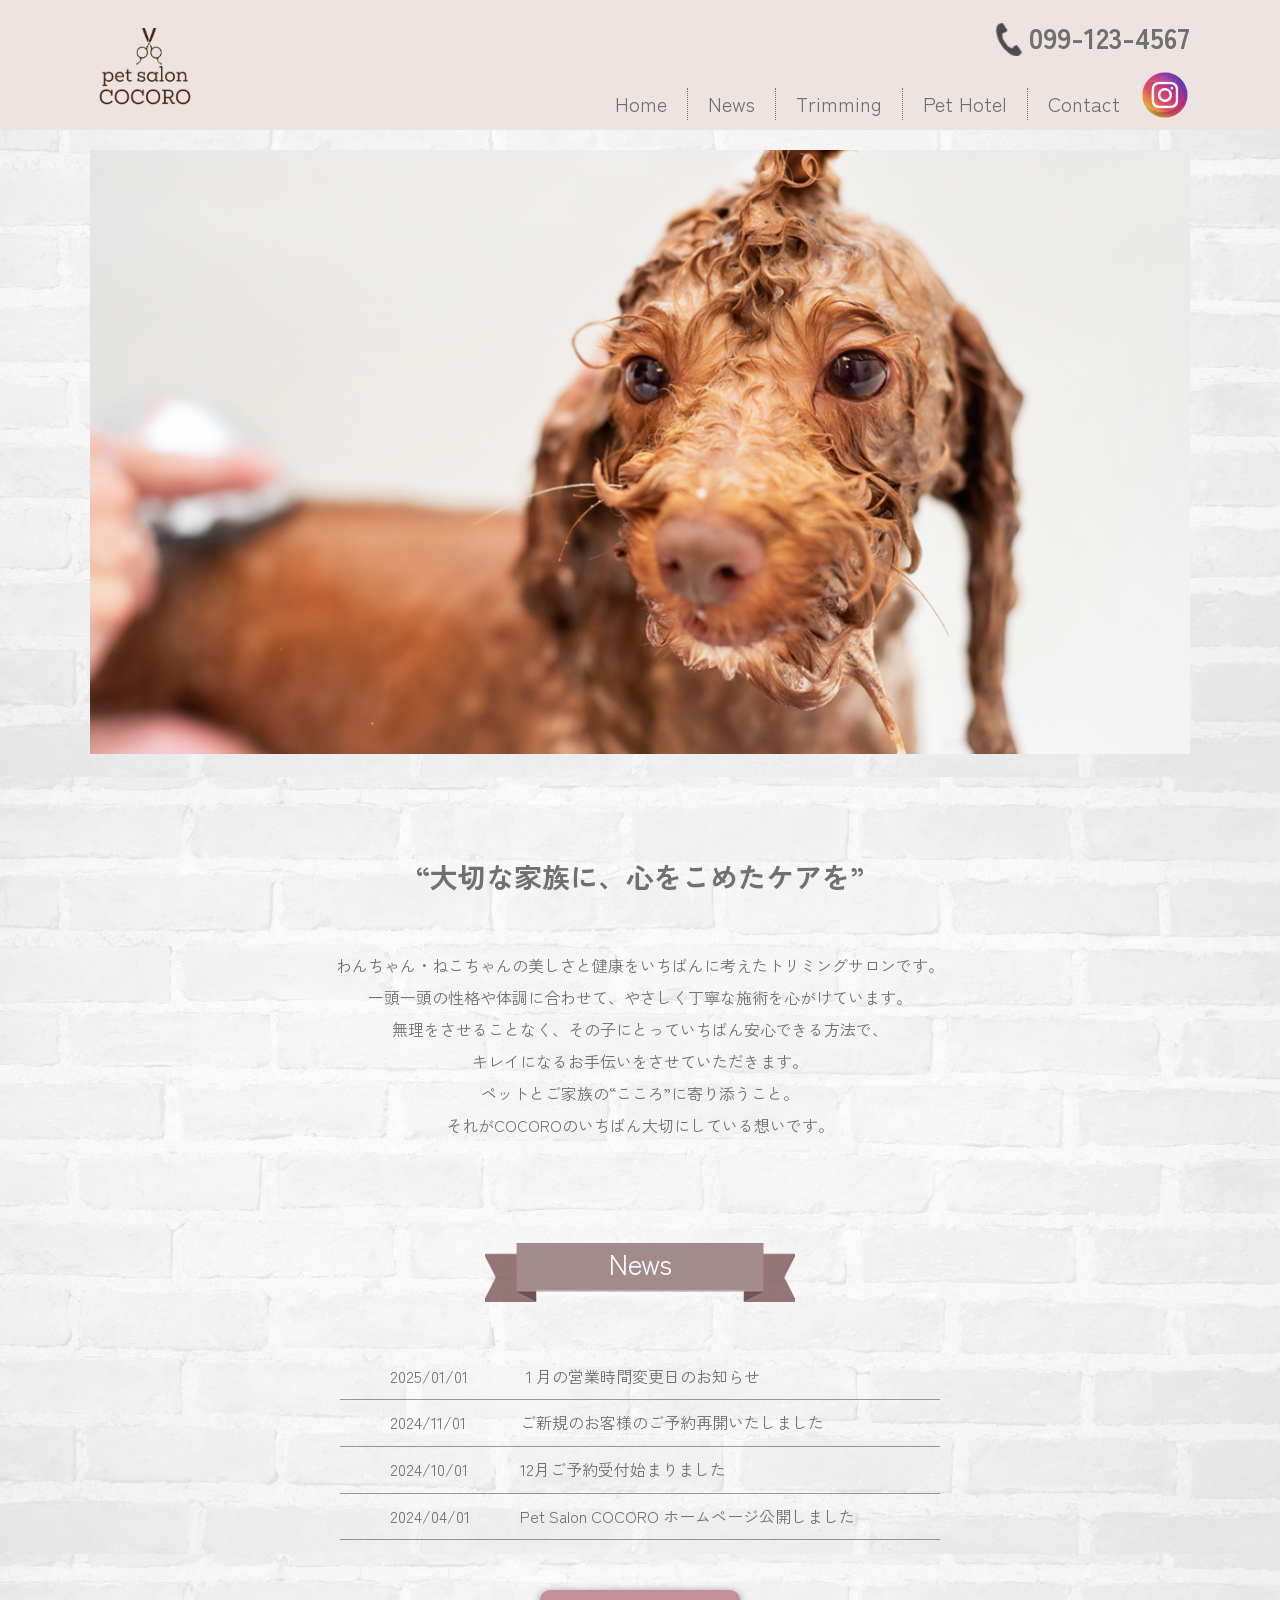
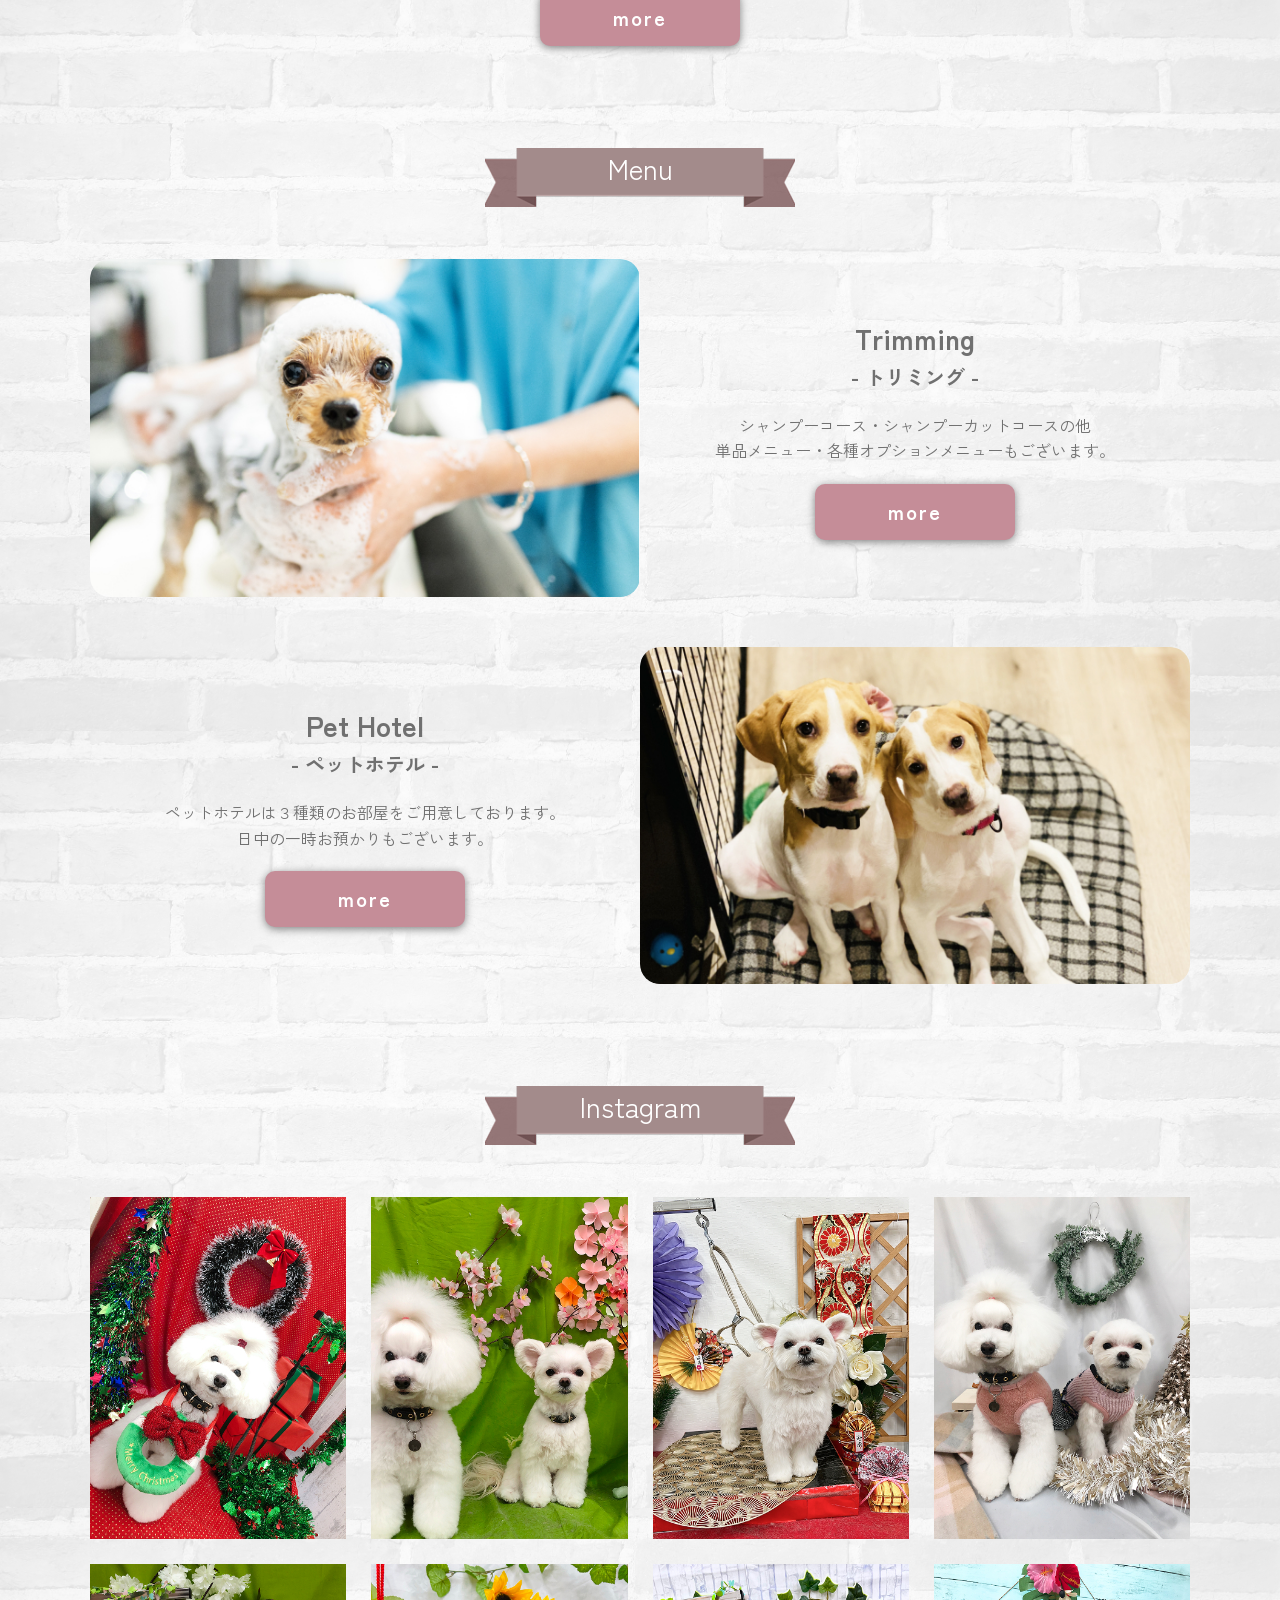
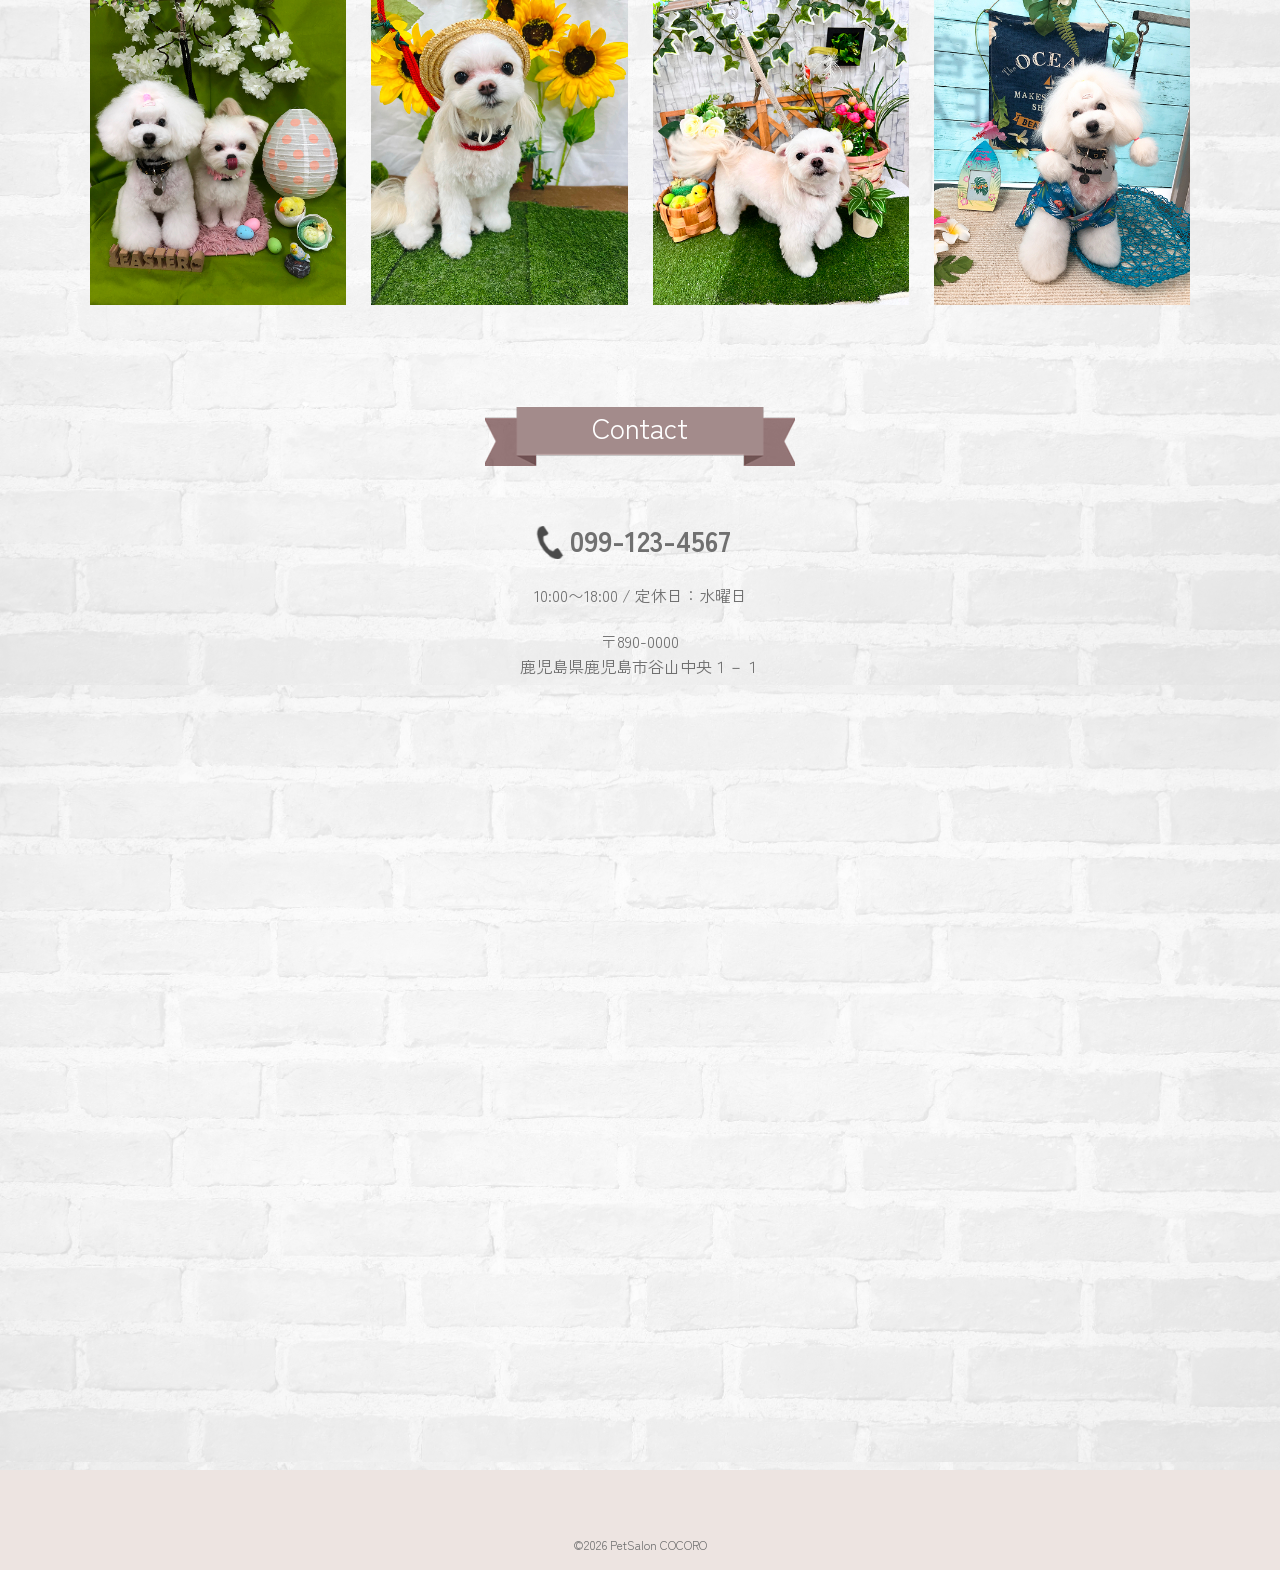
<file: index.html>
<!DOCTYPE html>
<html lang="ja">
<head>
    <meta charset="UTF-8">
    <meta name="viewport" content="width=device-width, initial-scale=1.0">
    <meta name="description" content="わんちゃん・ねこちゃんの美しさと健康をいちばんに考えたトリミングサロンです。一頭一頭の性格や体調に合わせて、やさしく丁寧な施術を心がけています。">
    <title>PetSalonCOCORO</title>
    <link rel="stylesheet" href="css/destyle.css">
    <link rel="stylesheet" href="css/style.re.css">
    <link rel="preconnect" href="https://fonts.googleapis.com">
    <link rel="preconnect" href="https://fonts.gstatic.com" crossorigin>
    <link href="https://fonts.googleapis.com/css2?family=Zen+Kaku+Gothic+New:wght@400;700&display=swap" rel="stylesheet">
</head>
<body>
    <header id="header">
        <div class="wrapper header_container">
            <h1 class="logo">
                <a href="index.re.html">
                    <img src="img/logo.svg" alt="PetSalonCOCORO">
                </a>
            </h1>

            <div class="header_inner">
                <p class="header_tel tel">099-123-4567</p>
                <nav>
                    <ul class="header_nav">
                        <li><a href="index.re.html">Home</a></li>
                        <li><a href="#news">News</a></li>
                        <li><a href="#">Trimming</a></li>
                        <li><a href="#">Pet Hotel</a></li>
                        <li><a href="#contact">Contact</a></li>
                        <li><a href="#"><img src="img/instagram.svg" alt="Instagram"></a></li>
                    </ul>
                </nav>
            </div>

            <button class="hamburger" type="button" aria-label="メニューを開く">
                <span></span>
                <span></span>
                <span></span>
            </button>
        </div>
    </header>

    <main class="wrapper">
        <div class="main_vis">
            <img src="img/mainvis.jpg" alt="">
        </div>

        <section id="concept" class="fade-in">
            <h2 class="concept_title">“大切な家族に、<br class="sp-only">心をこめたケアを”</h2>
            <p class="concept_text">わんちゃん・ねこちゃんの美しさと健康を<br class="sp-only">いちばんに考えたトリミングサロンです。<br>
                一頭一頭の性格や体調に合わせて、<br class="sp-only">やさしく丁寧な施術を心がけています。<br>
                無理をさせることなく、<br class="sp-only">その子にとっていちばん安心できる方法で、<br>
                キレイになるお手伝いをさせていただきます。<br>
                ペットとご家族の“こころ”に寄り添うこと。<br>
                それがCOCOROの<br class="sp-only">いちばん大切にしている想いです。</p>
        </section>

        <section id="news" class="fade-in">
            <h2 class="section_title">News</h2>
            <dl class="news_list">
                <dt>2025/01/01</dt>
                <dd><a href="#">１月の営業時間変更日のお知らせ</a></dd>
                <dt>2024/11/01</dt>
                <dd><a href="#">ご新規のお客様のご予約再開いたしました</a></dd>
                <dt>2024/10/01</dt>
                <dd><a href="#">12月ご予約受付始まりました</a></dd>
                <dt>2024/04/01</dt>
                <dd><a href="#">Pet Salon COCORO ホームページ公開しました</a></dd>
            </dl>
            <div class="button">
                <a href="#">more</a>
            </div>
        </section>

        <section id="menu" class="fade-in">
            <h2 class="section_title">Menu</h2>
            <div class="menu_list">
                <img class="menu_list_img" src="img/menu1.jpg" alt="シャンプー中のヨークシャーテリア">
                <div class="menu_list_inner">
                    <h3>
                        <span class="menu_list_title_en">Trimming</span>
                        <span class="menu_list_title_ja">- トリミング -</span>
                    </h3>
                    <p class="menu_list_text">シャンプーコース・シャンプーカットコースの他<br>
                        単品メニュー・各種オプションメニューもございます。
                    </p>
                    <div class="button">
                        <a href="#">more</a>
                    </div>
                </div>
            </div>
            <div class="menu_list menu_list_reverse">
                <img class="menu_list_img" src="img/menu2.jpg" alt="くつろぐビーグル">
                <div class="menu_list_inner">
                    <h3>
                        <span class="menu_list_title_en">Pet Hotel</span>
                        <span class="menu_list_title_ja">- ペットホテル -</span>
                    </h3>
                    <p class="menu_list_text">ペットホテルは３種類のお部屋をご用意しております。<br>
                       日中の一時お預かりもございます。
                    </p>
                    <div class="button">
                        <a href="#">more</a>
                    </div>
                </div>
            </div>
        </section>

        <section id="instagram" class="fade-in">
            <h2 class="section_title">Instagram</h2>
            <ul class="instagram_list">
                <li><a href="#"><img src="img/instagram1.jpg" alt=""></a></li>
                <li><a href="#"><img src="img/instagram2.jpg" alt=""></a></li>
                <li><a href="#"><img src="img/instagram3.jpg" alt=""></a></li>
                <li><a href="#"><img src="img/instagram4.jpg" alt=""></a></li>
                <li><a href="#"><img src="img/instagram5.jpg" alt=""></a></li>
                <li><a href="#"><img src="img/instagram6.jpg" alt=""></a></li>
                <li><a href="#"><img src="img/instagram7.jpg" alt=""></a></li>
                <li><a href="#"><img src="img/instagram8.jpg" alt=""></a></li>
            </ul>
        </section>

        <section id="contact" class="fade-in">
            <h2 class="section_title">Contact</h2>
            <address class="contact_inner">
                <p class="contact_tel tel">099-123-4567</p>
                <p>10:00〜18:00 / 定休日：水曜日</p>
                <p>〒890-0000<br>
                   鹿児島県鹿児島市谷山中央１－１</p>
                <iframe class="map" src="https://www.google.com/maps/embed?pb=!1m18!1m12!1m3!1d435332.98298523895!2d130.2285039855321!3d31.5230907166521!2m3!1f0!2f0!3f0!3m2!1i1024!2i768!4f13.1!3m3!1m2!1s0x353e615200e3c53d%3A0x9adcfdad5d5c5885!2z6bm_5YWQ5bO255yM6bm_5YWQ5bO25biC!5e0!3m2!1sja!2sjp!4v1768255138234!5m2!1sja!2sjp" style="border:0;" allowfullscreen="" loading="lazy" referrerpolicy="no-referrer-when-downgrade"></iframe>
            </address>
        </section>
    </main>
    <footer id="footer">
        <p class="copy">&copy;2026 PetSalon COCORO</p>
    </footer>
    <script src="js/main.re.js"></script>
</body>
</html>
</file>
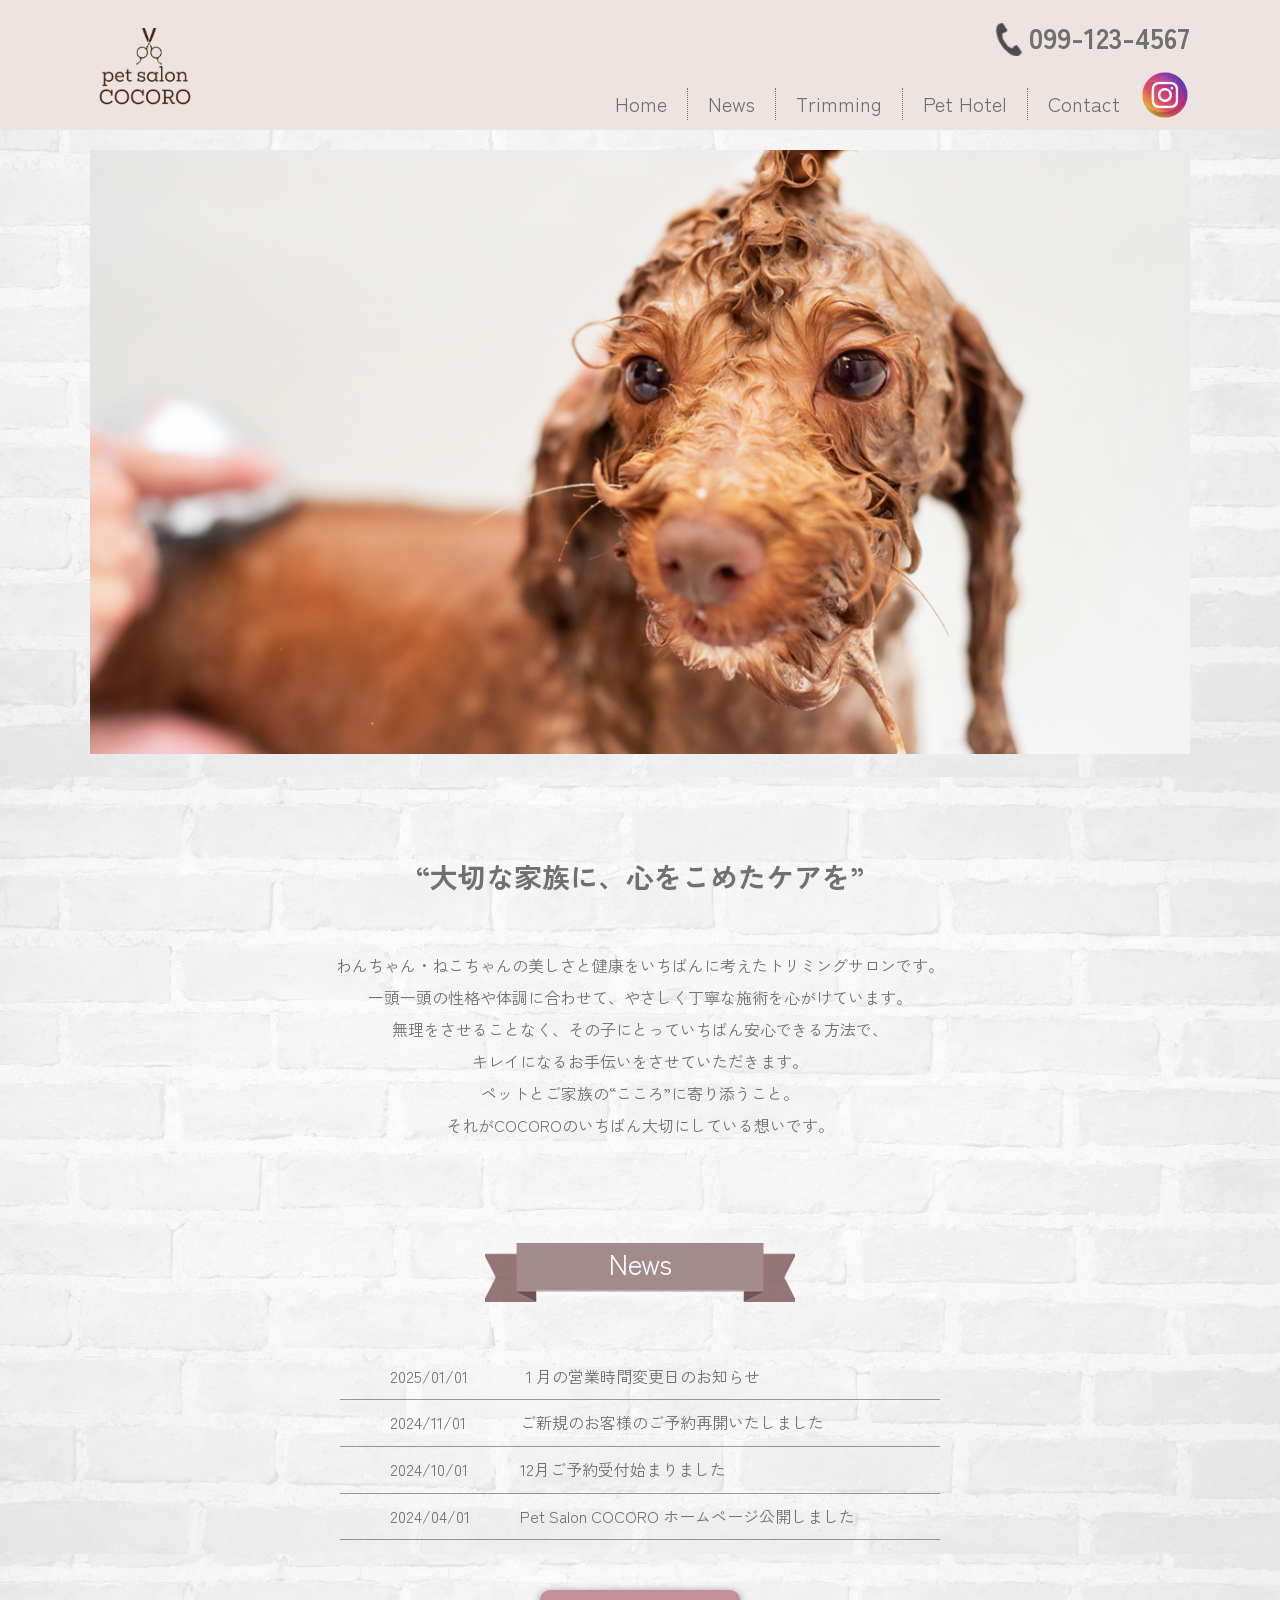
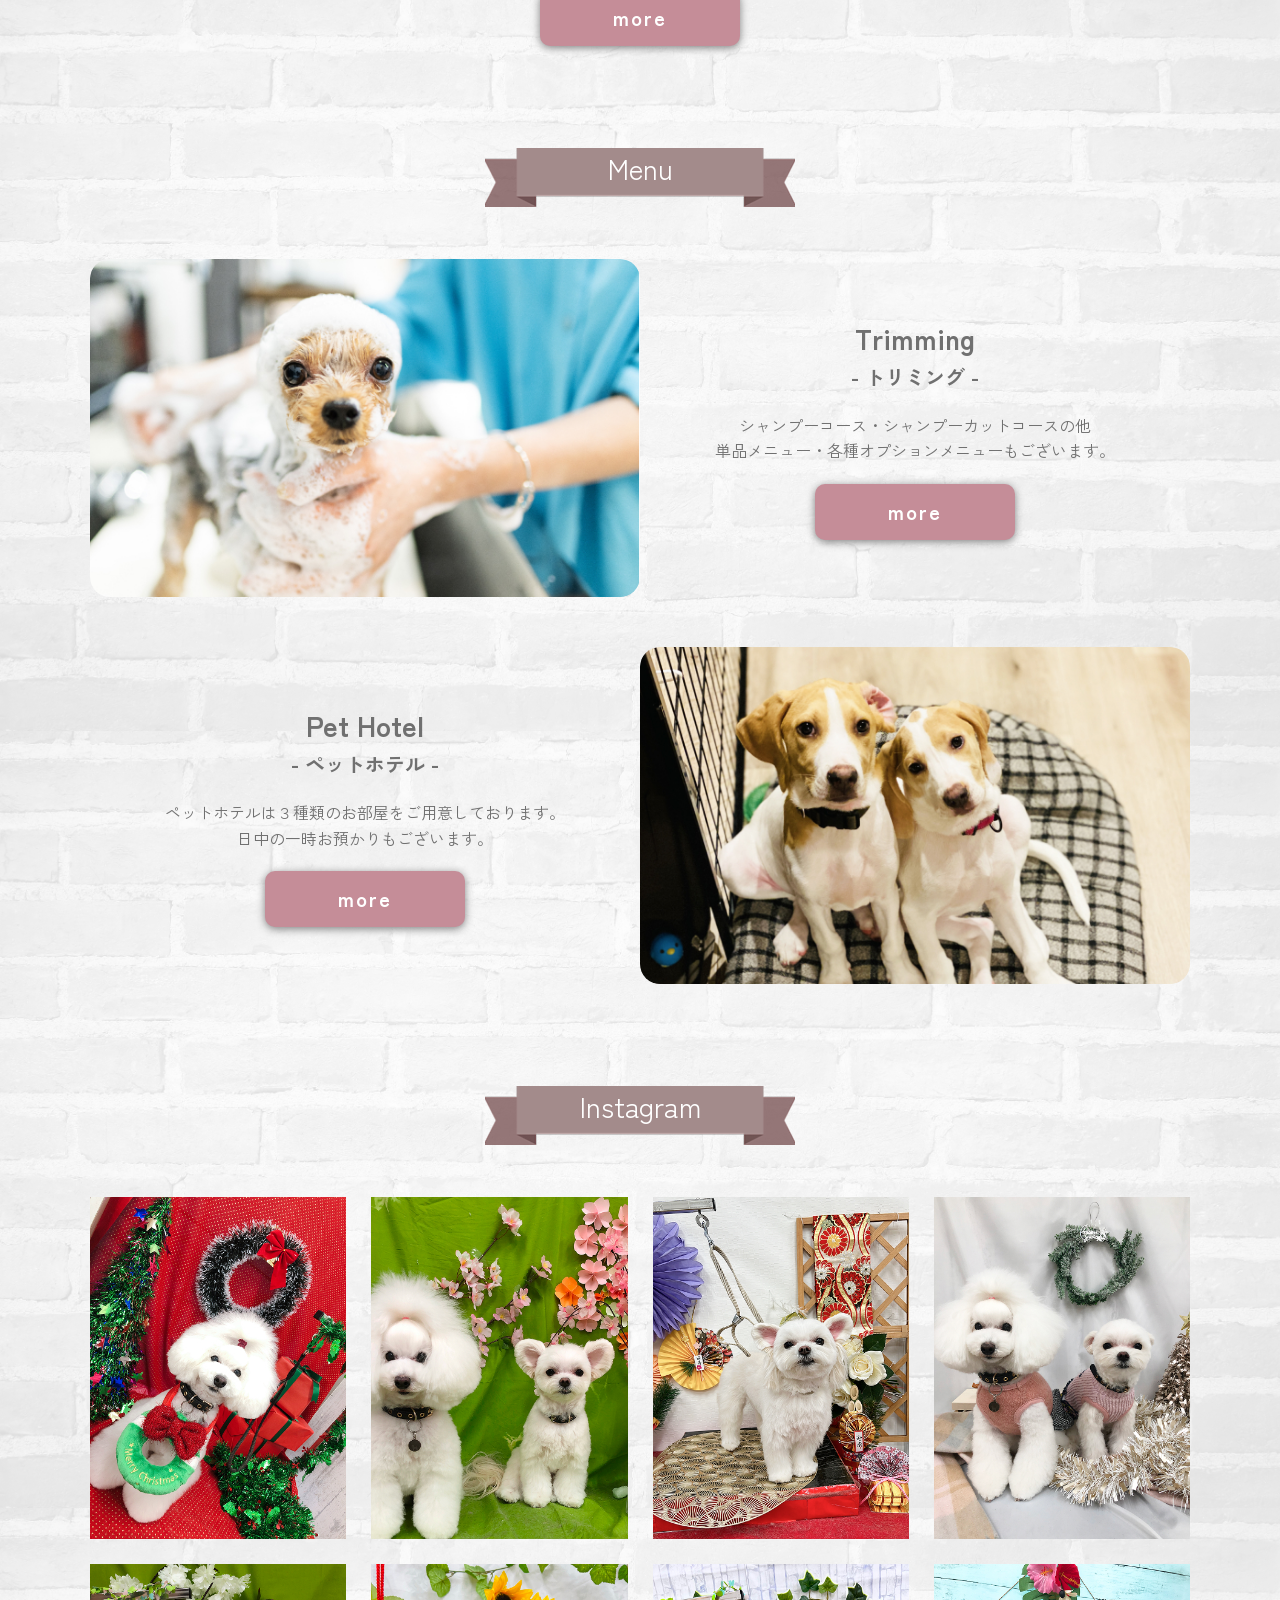
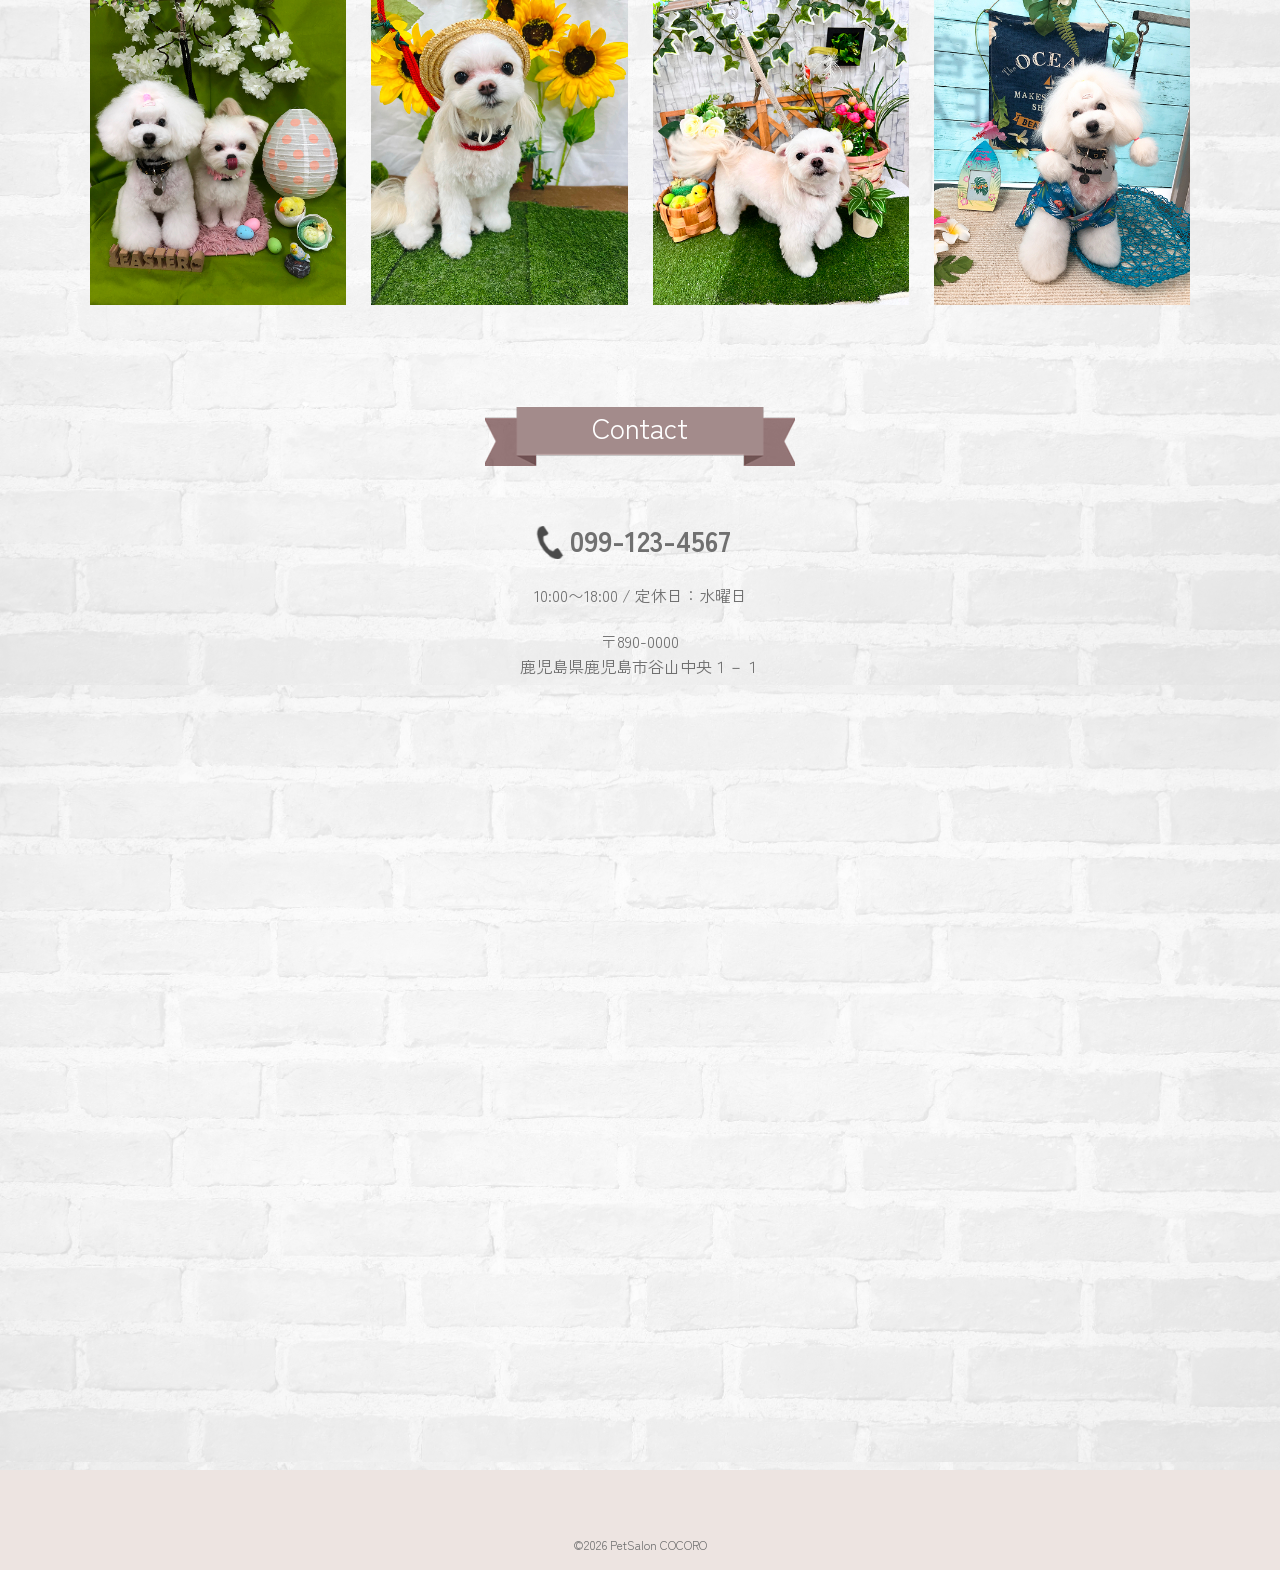
<file: index.re.html>
<!DOCTYPE html>
<html lang="ja">
<head>
    <meta charset="UTF-8">
    <meta name="viewport" content="width=device-width, initial-scale=1.0">
    <meta name="description" content="わんちゃん・ねこちゃんの美しさと健康をいちばんに考えたトリミングサロンです。一頭一頭の性格や体調に合わせて、やさしく丁寧な施術を心がけています。">
    <title>PetSalonCOCORO</title>
    <link rel="stylesheet" href="css/destyle.css">
    <link rel="stylesheet" href="css/style.re.css">
    <link rel="preconnect" href="https://fonts.googleapis.com">
    <link rel="preconnect" href="https://fonts.gstatic.com" crossorigin>
    <link href="https://fonts.googleapis.com/css2?family=Zen+Kaku+Gothic+New:wght@400;700&display=swap" rel="stylesheet">
</head>
<body>
    <header id="header">
        <div class="wrapper header_container">
            <h1 class="logo">
                <a href="index.re.html">
                    <img src="img/logo.svg" alt="PetSalonCOCORO">
                </a>
            </h1>

            <div class="header_inner">
                <p class="header_tel tel">099-123-4567</p>
                <nav>
                    <ul class="header_nav">
                        <li><a href="index.re.html">Home</a></li>
                        <li><a href="#news">News</a></li>
                        <li><a href="#">Trimming</a></li>
                        <li><a href="#">Pet Hotel</a></li>
                        <li><a href="#contact">Contact</a></li>
                        <li><a href="#"><img src="img/instagram.svg" alt="Instagram"></a></li>
                    </ul>
                </nav>
            </div>

            <button class="hamburger" type="button" aria-label="メニューを開く">
                <span></span>
                <span></span>
                <span></span>
            </button>
        </div>
    </header>

    <main class="wrapper">
        <div class="main_vis">
            <img src="img/mainvis.jpg" alt="">
        </div>

        <section id="concept" class="fade-in">
            <h2 class="concept_title">“大切な家族に、<br class="sp-only">心をこめたケアを”</h2>
            <p class="concept_text">わんちゃん・ねこちゃんの美しさと健康を<br class="sp-only">いちばんに考えたトリミングサロンです。<br>
                一頭一頭の性格や体調に合わせて、<br class="sp-only">やさしく丁寧な施術を心がけています。<br>
                無理をさせることなく、<br class="sp-only">その子にとっていちばん安心できる方法で、<br>
                キレイになるお手伝いをさせていただきます。<br>
                ペットとご家族の“こころ”に寄り添うこと。<br>
                それがCOCOROの<br class="sp-only">いちばん大切にしている想いです。</p>
        </section>

        <section id="news" class="fade-in">
            <h2 class="section_title">News</h2>
            <dl class="news_list">
                <dt>2025/01/01</dt>
                <dd><a href="#">１月の営業時間変更日のお知らせ</a></dd>
                <dt>2024/11/01</dt>
                <dd><a href="#">ご新規のお客様のご予約再開いたしました</a></dd>
                <dt>2024/10/01</dt>
                <dd><a href="#">12月ご予約受付始まりました</a></dd>
                <dt>2024/04/01</dt>
                <dd><a href="#">Pet Salon COCORO ホームページ公開しました</a></dd>
            </dl>
            <div class="button">
                <a href="#">more</a>
            </div>
        </section>

        <section id="menu" class="fade-in">
            <h2 class="section_title">Menu</h2>
            <div class="menu_list">
                <img class="menu_list_img" src="img/menu1.jpg" alt="シャンプー中のヨークシャーテリア">
                <div class="menu_list_inner">
                    <h3>
                        <span class="menu_list_title_en">Trimming</span>
                        <span class="menu_list_title_ja">- トリミング -</span>
                    </h3>
                    <p class="menu_list_text">シャンプーコース・シャンプーカットコースの他<br>
                        単品メニュー・各種オプションメニューもございます。
                    </p>
                    <div class="button">
                        <a href="#">more</a>
                    </div>
                </div>
            </div>
            <div class="menu_list menu_list_reverse">
                <img class="menu_list_img" src="img/menu2.jpg" alt="くつろぐビーグル">
                <div class="menu_list_inner">
                    <h3>
                        <span class="menu_list_title_en">Pet Hotel</span>
                        <span class="menu_list_title_ja">- ペットホテル -</span>
                    </h3>
                    <p class="menu_list_text">ペットホテルは３種類のお部屋をご用意しております。<br>
                       日中の一時お預かりもございます。
                    </p>
                    <div class="button">
                        <a href="#">more</a>
                    </div>
                </div>
            </div>
        </section>

        <section id="instagram" class="fade-in">
            <h2 class="section_title">Instagram</h2>
            <ul class="instagram_list">
                <li><a href="#"><img src="img/instagram1.jpg" alt=""></a></li>
                <li><a href="#"><img src="img/instagram2.jpg" alt=""></a></li>
                <li><a href="#"><img src="img/instagram3.jpg" alt=""></a></li>
                <li><a href="#"><img src="img/instagram4.jpg" alt=""></a></li>
                <li><a href="#"><img src="img/instagram5.jpg" alt=""></a></li>
                <li><a href="#"><img src="img/instagram6.jpg" alt=""></a></li>
                <li><a href="#"><img src="img/instagram7.jpg" alt=""></a></li>
                <li><a href="#"><img src="img/instagram8.jpg" alt=""></a></li>
            </ul>
        </section>

        <section id="contact" class="fade-in">
            <h2 class="section_title">Contact</h2>
            <address class="contact_inner">
                <p class="contact_tel tel">099-123-4567</p>
                <p>10:00〜18:00 / 定休日：水曜日</p>
                <p>〒890-0000<br>
                   鹿児島県鹿児島市谷山中央１－１</p>
                <iframe class="map" src="https://www.google.com/maps/embed?pb=!1m18!1m12!1m3!1d435332.98298523895!2d130.2285039855321!3d31.5230907166521!2m3!1f0!2f0!3f0!3m2!1i1024!2i768!4f13.1!3m3!1m2!1s0x353e615200e3c53d%3A0x9adcfdad5d5c5885!2z6bm_5YWQ5bO255yM6bm_5YWQ5bO25biC!5e0!3m2!1sja!2sjp!4v1768255138234!5m2!1sja!2sjp" style="border:0;" allowfullscreen="" loading="lazy" referrerpolicy="no-referrer-when-downgrade"></iframe>
            </address>
        </section>
    </main>
    <footer id="footer">
        <p class="copy">&copy;2026 PetSalon COCORO</p>
    </footer>
    <script src="js/main.re.js"></script>
</body>
</html>
</file>
<file: css/destyle.css>
/*! destyle.css v4.0.1 | MIT License | https://github.com/nicolas-cusan/destyle.css */

/* Reset box-model and set borders */
/* ============================================ */

*,
::before,
::after {
  box-sizing: border-box;
  border-style: solid;
  border-width: 0;
  min-width: 0;
}

/* Document */
/* ============================================ */

/**
 * 1. Correct the line height in all browsers.
 * 2. Prevent adjustments of font size after orientation changes in iOS.
 * 3. Remove gray overlay on links for iOS.
 */

html {
  line-height: 1.15; /* 1 */
  -webkit-text-size-adjust: 100%; /* 2 */
  -webkit-tap-highlight-color: transparent; /* 3*/
}

/* Sections */
/* ============================================ */

/**
 * Remove the margin in all browsers.
 */

body {
  margin: 0;
}

/**
 * Render the `main` element consistently in IE.
 */

main {
  display: block;
}

/* Vertical rhythm */
/* ============================================ */

p,
table,
blockquote,
address,
pre,
iframe,
form,
figure,
dl {
  margin: 0;
}

/* Headings */
/* ============================================ */

h1,
h2,
h3,
h4,
h5,
h6 {
  font-size: inherit;
  font-weight: inherit;
  margin: 0;
}

/* Lists (enumeration) */
/* ============================================ */

ul,
ol {
  margin: 0;
  padding: 0;
  list-style: none;
}

/* Lists (definition) */
/* ============================================ */

/* dt {
  font-weight: bold;
} */

dd {
  margin-left: 0;
}

/* Grouping content */
/* ============================================ */

/**
 * 1. Add the correct box sizing in Firefox.
 * 2. Show the overflow in Edge and IE.
 */

hr {
  box-sizing: content-box; /* 1 */
  height: 0; /* 1 */
  overflow: visible; /* 2 */
  border-top-width: 1px;
  margin: 0;
  clear: both;
  color: inherit;
}

/**
 * 1. Correct the inheritance and scaling of font size in all browsers.
 * 2. Correct the odd `em` font sizing in all browsers.
 */

pre {
  font-family: monospace, monospace; /* 1 */
  font-size: inherit; /* 2 */
}

address {
  font-style: inherit;
}

/* Text-level semantics */
/* ============================================ */

/**
 * Remove the gray background on active links in IE 10.
 */

a {
  background-color: transparent;
  text-decoration: none;
  color: inherit;
}

/**
 * 1. Remove the bottom border in Chrome 57-
 * 2. Add the correct text decoration in Chrome, Edge, IE, Opera, and Safari.
 */

abbr[title] {
  text-decoration: underline dotted; /* 2 */
}

/**
 * Add the correct font weight in Chrome, Edge, and Safari.
 */

b,
strong {
  font-weight: bolder;
}

/**
 * 1. Correct the inheritance and scaling of font size in all browsers.
 * 2. Correct the odd `em` font sizing in all browsers.
 */

code,
kbd,
samp {
  font-family: monospace, monospace; /* 1 */
  font-size: inherit; /* 2 */
}

/**
 * Add the correct font size in all browsers.
 */

small {
  font-size: 80%;
}

/**
 * Prevent `sub` and `sup` elements from affecting the line height in
 * all browsers.
 */

sub,
sup {
  font-size: 75%;
  line-height: 0;
  position: relative;
  vertical-align: baseline;
}

sub {
  bottom: -0.25em;
}

sup {
  top: -0.5em;
}

/* Replaced content */
/* ============================================ */

/**
 * Prevent vertical alignment issues.
 */

svg,
img,
embed,
object,
iframe {
  vertical-align: bottom;
}

/* Forms */
/* ============================================ */

/**
 * Reset form fields to make them styleable.
 * 1. Make form elements stylable across systems iOS especially.
 * 2. Inherit text-transform from parent.
 */

button,
input,
optgroup,
select,
textarea {
  -webkit-appearance: none; /* 1 */
  appearance: none;
  vertical-align: middle;
  color: inherit;
  font: inherit;
  background: transparent;
  padding: 0;
  margin: 0;
  border-radius: 0;
  text-align: inherit;
  text-transform: inherit; /* 2 */
}

/**
 * Correct cursors for clickable elements.
 */

button,
[type="button"],
[type="reset"],
[type="submit"] {
  cursor: pointer;
}

button:disabled,
[type="button"]:disabled,
[type="reset"]:disabled,
[type="submit"]:disabled {
  cursor: default;
}

/**
 * Improve outlines for Firefox and unify style with input elements & buttons.
 */

:-moz-focusring {
  outline: auto;
}

select:disabled {
  opacity: inherit;
}

/**
 * Remove padding
 */

option {
  padding: 0;
}

/**
 * Reset to invisible
 */

fieldset {
  margin: 0;
  padding: 0;
  min-width: 0;
}

legend {
  padding: 0;
}

/**
 * Add the correct vertical alignment in Chrome, Firefox, and Opera.
 */

progress {
  vertical-align: baseline;
}

/**
 * Remove the default vertical scrollbar in IE 10+.
 */

textarea {
  overflow: auto;
}

/**
 * Correct the cursor style of increment and decrement buttons in Chrome.
 */

[type="number"]::-webkit-inner-spin-button,
[type="number"]::-webkit-outer-spin-button {
  height: auto;
}

/**
 * Correct the outline style in Safari.
 */

[type="search"] {
  outline-offset: -2px; /* 1 */
}

/**
 * Remove the inner padding in Chrome and Safari on macOS.
 */

[type="search"]::-webkit-search-decoration {
  -webkit-appearance: none;
}

/**
 * 1. Correct the inability to style clickable types in iOS and Safari.
 * 2. Fix font inheritance.
 */

::-webkit-file-upload-button {
  -webkit-appearance: button; /* 1 */
  font: inherit; /* 2 */
}

/**
 * Fix appearance for Firefox
 */
[type="number"] {
  -moz-appearance: textfield;
}

/**
 * Clickable labels
 */

label[for] {
  cursor: pointer;
}

/* Interactive */
/* ============================================ */

/*
 * Add the correct display in Edge, IE 10+, and Firefox.
 */

details {
  display: block;
}

/*
 * Add the correct display in all browsers.
 */

summary {
  display: list-item;
}

/*
 * Remove outline for editable content.
 */

[contenteditable]:focus {
  outline: auto;
}

/* Tables */
/* ============================================ */

/**
1. Correct table border color inheritance in all Chrome and Safari.
*/

table {
  border-color: inherit; /* 1 */
  border-collapse: collapse;
}

caption {
  text-align: left;
}

td,
th {
  vertical-align: top;
  padding: 0;
}

th {
  text-align: left;
  font-weight: bold;
}
</file>
<file: css/style.re.css>
@charset "UTF-8";
:root {
    --main-color: #EDE4E1;
    --sub-color: #C58D98;
    --text-color: #707070;
    --white: #FFFFFF;

    --font-size-xs: 0.75rem;  /* 12px */
    --font-size-s: 1rem;      /* 16px */
    --font-size-m: 1.25rem;   /* 20px */
    --font-size-l: 1.75rem;   /* 28px */
}
body{
    color: var(--text-color);
    font-size: var(--font-size-s);
    font-family: "Zen Kaku Gothic New", sans-serif;
    line-height: 1.6;
    background-image: url(../img/bgcolor.jpeg);
    background-repeat: repeat;
    background-size: contain;
    animation: fadePage 2s ease;
}
img{
    max-width: 100%;
}

/* 共通 */
@keyframes fadePage {
    from {
        opacity: 0;
    }

    to {
        opacity: 1;
    }
}
.wrapper{
    max-width: 1140px;
    margin-inline: auto;
    padding-inline: 20px;
}
.sp-only {
     display: none;
}
section{
    padding-block: 50px;
}
.section_title{
    font-size: var(--font-size-l);
    color: var(--white);
    text-align: center;

    background-image: url(../img/ribon.png);
    background-repeat: no-repeat;
    background-size: contain;
    background-position: center top 2px;
    width: 310px;
    height: 63px;
    margin-inline: auto;
    margin-bottom: 50px;
}
.button{
    display: inline-block;
    background-color: var(--sub-color);
    color: var(--white);
    font-size: var(--font-size-m);
    letter-spacing: 0.1em;
    font-weight: bold;
    width: 200px;
    border-radius: 10px;
    box-shadow: 0px 2px 8px gray;
    transition: 0.4s;
}
.button:hover{
    background-color: var(--main-color);
    color: var(--sub-color);
}
.button a{
    display: block;
    text-align: center;
    padding-block: 12px;
}
.tel{
    position: relative;
    font-size: var(--font-size-l);
    font-weight: bold;
}
.tel::before{
    position: absolute;
    content: "";
    background-image: url(../img/tel.svg);
    background-repeat: no-repeat;
    background-size: contain;
    width: 30px;
    height: 33px;
    top: 8px;
    left: -35px;
}
.fade-in {
    opacity: 0;
    transform: translateY(30px);
    transition: opacity 1s, transform 1s;
}

.fade-in.show {
    opacity: 1;
    transform: translateY(0);
}

/* header */
#header{
    position: fixed;
    z-index: 10;
    background-color: var(--main-color);
    width: 100%;
    height: 130px;
    padding-block: 15px;
}
.header_container{
    display: flex;
    justify-content: space-between;
    align-items: center;
}
.header_nav{
    display: flex;
    align-items: flex-end;
    font-size: var(--font-size-m);
}
.header_tel{
    width: fit-content;
    margin-left: auto;
    margin-bottom: 10px;
}
.header_nav li{
    padding-inline: 20px;
    border-left: var(--text-color) dotted 1px;
}
.header_nav li:first-child{
    border: none;
}
.header_nav li:last-of-type{
    border: none;
    padding: 0;
}
.hamburger {
    display: none;
}

.header_nav a {
    position: relative;
}

.header_nav a::before {
    content: "";
    position: absolute;
    left: 0;
    bottom: 4px;
    width: 100%;
    height: 1.5px;
    background-color: var(--sub-color);

    opacity: 0;
    transition: 0.6s;
}
.header_nav a:hover::before {
    bottom: -4px;
    opacity: 1;
}
.header_nav li:last-child a::before {
    display: none;
}


/* main */
.main_vis{
    padding-top: 150px;
}

/* concept */
#concept{
    text-align: center;
    padding: 100px 0 50px 0;
}
.concept_title{
    font-size: var(--font-size-l);
    font-weight: bold;
    margin-bottom: 50px;
}
.concept_text{
    line-height: 2;
}

/* news */
#news{
    text-align: center;
}
.news_list{
    display: flex;
    flex-wrap:wrap;

    max-width: 700px;
    margin-inline: auto;
    text-align: left;

    padding: 0 50px 50px;
}
.news_list dt{
    width: 30%;
    padding-left: 50px;
}
.news_list dd{
    width: 70%;
    padding-right: 50px;
}
.news_list dt,
.news_list dd{
    padding-block: 10px;
    border-bottom: rgb(from var(--text-color) r g b / 0.7) 1px solid;
}
/* menu */
.menu_list{
    display: flex;
    align-items: center;
}
.menu_list_reverse{
    flex-direction: row-reverse;
    margin-top: 50px;
}
.menu_list_img,
.menu_list_inner{
    width: 50%;
}
.menu_list_img{
    border-radius: 20px;
}
.menu_list_inner{
    text-align: center;
}

.menu_list_title_en,
.menu_list_title_ja {
    display: block;
}
.menu_list_title_en{
    font-size: var(--font-size-l);
    font-weight: bold;
}
.menu_list_title_ja{
    font-size: var(--font-size-m);
    font-weight: bold;
}
.menu_list_text{
    margin-block: 20px;
}

/* instagram */
.instagram_list{
    display: flex;
    flex-wrap: wrap;
    gap: 25px;
}
.instagram_list li {
    width: calc((100% - 75px) / 4);
}

.instagram_list img {
    transition: opacity 0.6s;
}

.instagram_list a:hover img {
    opacity: 0.7;
}

/* contact */
.contact_inner{
    text-align: center;
}
.contact_inner p{
    margin-bottom: 20px;
}
.contact_tel {
    display: inline-block;
    margin-left: 20px;
}

.map{
    width: 100%;
    height: 520px;
    margin-block: 50px 150px;
}

/* footer */
#footer{
    background-color: var(--main-color);
    height: 100px;
}
.copy{
    text-align: center;
    font-size: var(--font-size-xs);
    padding-top: 65px;
}

@media (max-width: 768px) {
    :root {
        /* SP */
        --font-size-xs: 0.625rem; /* 10px */
        --font-size-s: 0.875rem;  /* 14px */
        --font-size-m: 1rem;      /* 16px */
        --font-size-l: 1.25rem;   /* 20px */
    }

    section {
        padding-block: 30px;
    }
    .section_title{
        width: 225px;
        height: 46px;

        margin-bottom: 40px;
    }
    .tel::before{
        width: 20px;
        height: 30px;
        top: 8px;
        left: -25px;
    }


    /* header */
    #header {
        height: 80px;
    }

    .logo img{
        width: 80px;
    }
    .header_tel{
        margin-left: 20px;
    }
    /* ハンバーガーメニュー */
    .hamburger {
        display: flex;
        flex-direction: column;
        gap: 10px;
    }
    .hamburger span{
        display: block;
        width: 40px;
        height: 2px;
        background-color: var(--text-color);
        transition: 1s;
    }
    .hamburger.active span:nth-child(1){
        transform: translateY(12px) rotate(45deg);
    }
    .hamburger.active span:nth-child(2){
        opacity: 0;
    }
    .hamburger.active span:nth-child(3){
        transform: translateY(-12px) rotate(-45deg);
    }
    .header_inner{
        position: fixed;
        top: 80px;
        right: -100%;
        width: 100%;
        background-color: rgb(237 228 225 / 95%);
        transition: 0.6s;

        display: flex;
        flex-direction: column-reverse;
        align-items: center;
        gap: 30px;
        padding-block: 50px;
    }
    .header_inner.active {
        right: 0;
    }
    .header_nav{
        flex-direction: column;
        align-items: center;
        gap: 30px;
        font-size: var(--font-size-l);
    }
    .header_nav li{
        border: none;
    }
    
    /* main */
    .main_vis {
        padding-top: 100px;
    }
    /* concept */
    #concept{
        padding: 40px 0 30px 0;
    }
    .concept_title{
        margin-bottom: 30px;
    }

    /* news */
    .news_list{
        max-width: 550px;
        padding: 0 10px 40px;
    }
    .news_list dt{
        padding-left: 20px;
    }
    .news_list dd{
        padding-inline:  20px;
    }
    
    /* menu */
    .menu_list{
        flex-direction: column;
        gap: 30px;
    }
    .menu_list_img,
    .menu_list_inner{
        width: 100%;
    }
    .menu_list_reverse{
        margin-top: 40px;
    }

    /* instagram */
    .instagram_list li {
        width: calc((100% - 25px) / 2);
    }

    /* contact */
    .map{
        height: 420px;
        margin-block: 30px 80px;
    }

    /* footer */
    #footer{
        height: 70px;
    }
    .copy{
        padding-top: 40px;
    }
}
@media (max-width: 480px) {
    .sp-only {
        display: block;
    }
}
</file>
